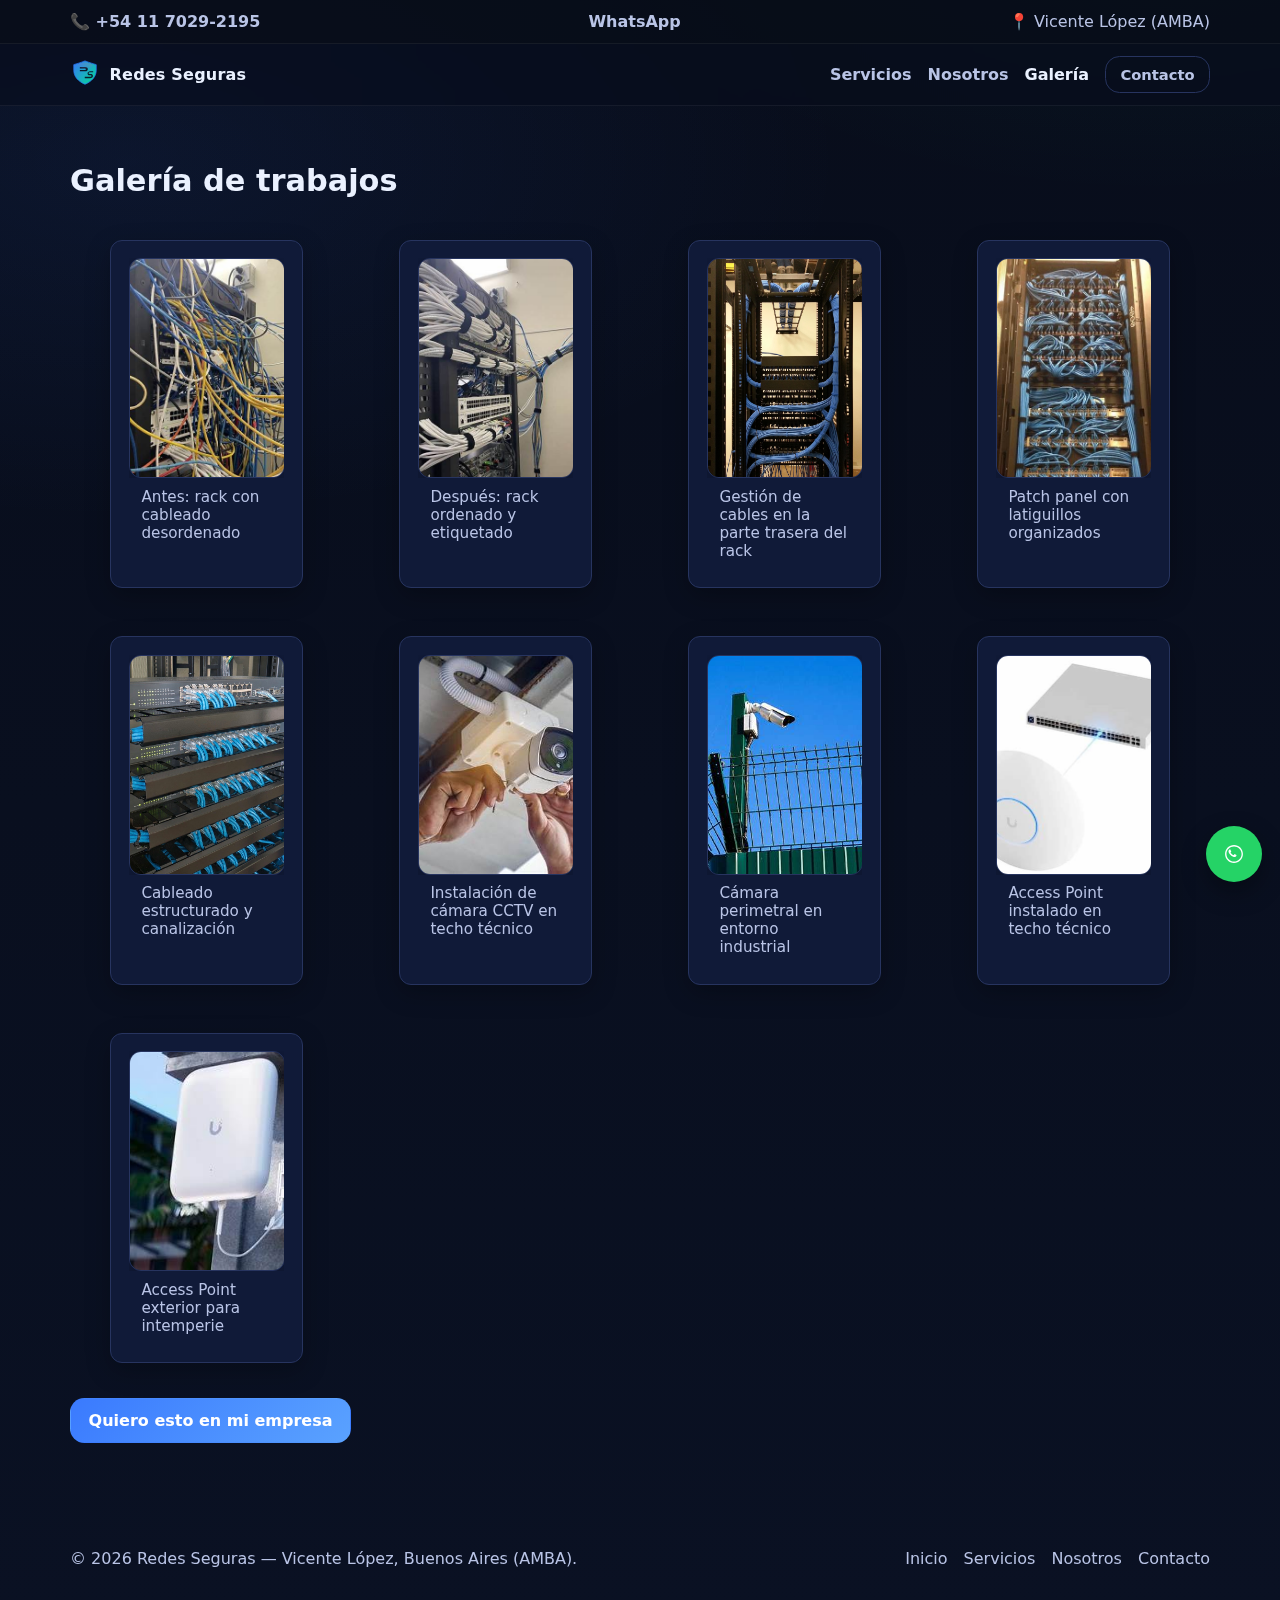
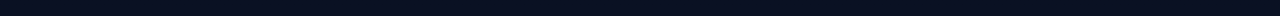
<file: galeria.html>
<!doctype html>
<html lang="es-AR">
<head>
  <meta charset="utf-8" />
  <meta name="viewport" content="width=device-width, initial-scale=1" />
  <title>Galería | Redes Seguras</title>
  <meta name="description" content="Trabajos de cableado, racks, CCTV y WiFi/APs en AMBA. Instalaciones reales y orden profesional." />
  <link rel="stylesheet" href="assets/css/theme.css" />
  <link rel="stylesheet" href="assets/css/styles.css" />
  <link rel="icon" href="img/logo.svg" type="image/svg+xml" />
  <link rel="manifest" href="assets/manifest.webmanifest" />
  <meta name="theme-color" content="#3a7afe" />

  <!-- Estilos locales para uniformar galería + hover -->
  <style>
    /* Grid responsivo */
    .gallery-3 {
      display: grid;
      grid-template-columns: repeat(auto-fit, minmax(260px, 1fr));
      gap: 1rem;
    }
    /* Tarjeta uniforme */
    .gallery-3 .card {
      overflow: hidden;
      border-radius: 12px;
      border: 1px solid var(--border);
      background: var(--card);
      box-shadow: 0 8px 24px rgba(0,0,0,.25);
      transition: transform .18s ease, box-shadow .18s ease, border-color .2s ease;
    }
    .gallery-3 .card:hover {
      border-color: var(--brand);
      box-shadow: 0 16px 40px rgba(0,0,0,.35);
    }
    /* Marco fijo para todas las imágenes (mismo alto) */
    .gallery-3 .card .img-wrap {
      width: 100%;
      height: 220px;               /* ⇠ altura fija para que todas queden parejas */
      overflow: hidden;
    }
    .gallery-3 .card img {
      width: 100%;
      height: 100%;
      object-fit: cover;           /* ⇠ recorta sin deformar */
      display: block;
      transition: transform .32s ease;
      will-change: transform;
    }
    /* Zoom al pasar el mouse */
    .gallery-3 .card:hover img {
      transform: scale(1.15);
    }
    .gallery-3 figcaption {
      padding: .6rem .8rem;
      color: var(--muted);
      font-size: .95rem;
    }
    @media (max-width: 720px){
      .gallery-3 .card .img-wrap{ height: 200px; }
    }
  </style>

  <!-- GA4 solo en producción -->
  <script>
  (function(){
    const prod=["redesseguras.com.ar","www.redesseguras.com.ar"];
    if(prod.includes(location.hostname)){
      const s=document.createElement('script');s.async=true;
      s.src='https://www.googletagmanager.com/gtag/js?id=G-H3CKV3WTS3';
      document.head.appendChild(s);
      window.dataLayer=window.dataLayer||[];
      function gtag(){dataLayer.push(arguments)} window.gtag=gtag;
      gtag('js', new Date()); gtag('config','G-H3CKV3WTS3');
    }
  })();
  </script>
</head>
<body>
  <div class="topbar">
    <div class="container topbar-inner">
      <a class="tel" href="tel:+541170292195">📞 +54 11 7029-2195</a>
      <a class="wa" href="https://wa.me/541170292195" target="_blank" rel="noopener">WhatsApp</a>
      <span class="loc">📍 Vicente López (AMBA)</span>
    </div>
  </div>

  <header class="site-header">
    <div class="container nav">
      <a href="index.html" class="brand">
        <img src="img/logo.svg" alt="Redes Seguras" class="logo" />
        <span>Redes Seguras</span>
      </a>
      <nav id="mainNav" class="menu">
        <a href="servicios.html">Servicios</a>
        <a href="nosotros.html">Nosotros</a>
        <a href="galeria.html" aria-current="page">Galería</a>
        <a href="contacto.html" class="btn btn-sm">Contacto</a>
      </nav>
      <button class="hamburger" id="btnMenu" aria-expanded="false">☰</button>
    </div>
  </header>

  <section class="section">
    <div class="container">
      <h1 class="section-title">Galería de trabajos</h1>

      <div class="grid gallery-3">
        <!-- Racks / ordenamiento -->
        <figure class="card">
          <div class="img-wrap">
            <img loading="lazy" src="img/galeria/antes-rack.jpg" alt="Antes: rack con cableado desordenado" />
          </div>
          <figcaption>Antes: rack con cableado desordenado</figcaption>
        </figure>

        <figure class="card">
          <div class="img-wrap">
            <img loading="lazy" src="img/galeria/despues-rack.jpg" alt="Después: rack ordenado y etiquetado" />
          </div>
          <figcaption>Después: rack ordenado y etiquetado</figcaption>
        </figure>

        <figure class="card">
          <div class="img-wrap">
            <img loading="lazy" src="img/galeria/rack-back-organizado.jpg" alt="Gestión de cables en la parte trasera del rack" />
          </div>
          <figcaption>Gestión de cables en la parte trasera del rack</figcaption>
        </figure>

        <figure class="card">
          <div class="img-wrap">
            <img loading="lazy" src="img/galeria/cableado-ordenado.jpg" alt="Patch panel con latiguillos organizados" />
          </div>
          <figcaption>Patch panel con latiguillos organizados</figcaption>
        </figure>

        <figure class="card">
          <div class="img-wrap">
            <img loading="lazy" src="img/galeria/cableado-estruc.jpg" alt="Cableado estructurado y canalización" />
          </div>
          <figcaption>Cableado estructurado y canalización</figcaption>
        </figure>

        <!-- CCTV / cámaras -->
        <figure class="card">
          <div class="img-wrap">
            <img loading="lazy" src="img/galeria/cctv-instalacion-techo.jpg" alt="Instalación de cámara CCTV en techo técnico" />
          </div>
          <figcaption>Instalación de cámara CCTV en techo técnico</figcaption>
        </figure>

        <figure class="card">
          <div class="img-wrap">
            <img loading="lazy" src="img/galeria/camera-industrial.jpg" alt="Cámara perimetral en entorno industrial" />
          </div>
          <figcaption>Cámara perimetral en entorno industrial</figcaption>
        </figure>

        <!-- WiFi / APs -->
        <figure class="card">
          <div class="img-wrap">
            <img loading="lazy" src="img/galeria/ap-ceiling-inst.png" alt="Access Point instalado en techo técnico" />
          </div>
          <figcaption>Access Point instalado en techo técnico</figcaption>
        </figure>

        <figure class="card">
          <div class="img-wrap">
            <img loading="lazy" src="img/galeria/ap-outdoor.png" alt="Access Point exterior para intemperie" />
          </div>
          <figcaption>Access Point exterior para intemperie</figcaption>
        </figure>
      </div>

      <div class="cta-center" style="margin-top:1.2rem">
        <a class="btn btn-primary" href="https://wa.me/541170292195" target="_blank" rel="noopener">Quiero esto en mi empresa</a>
      </div>
    </div>
  </section>

  <footer class="site-footer">
    <div class="container footer-inner">
      <p>© <span id="year"></span> Redes Seguras — Vicente López, Buenos Aires (AMBA).</p>
      <nav class="footer-nav">
        <a href="index.html">Inicio</a>
        <a href="servicios.html">Servicios</a>
        <a href="nosotros.html">Nosotros</a>
        <a href="contacto.html">Contacto</a>
      </nav>
    </div>
  </footer>

  <a class="wa-fab" href="https://wa.me/541170292195" target="_blank" rel="noopener" aria-label="WhatsApp"></a>
  <script src="assets/js/main.js"></script>
</body>
</html>
</file>
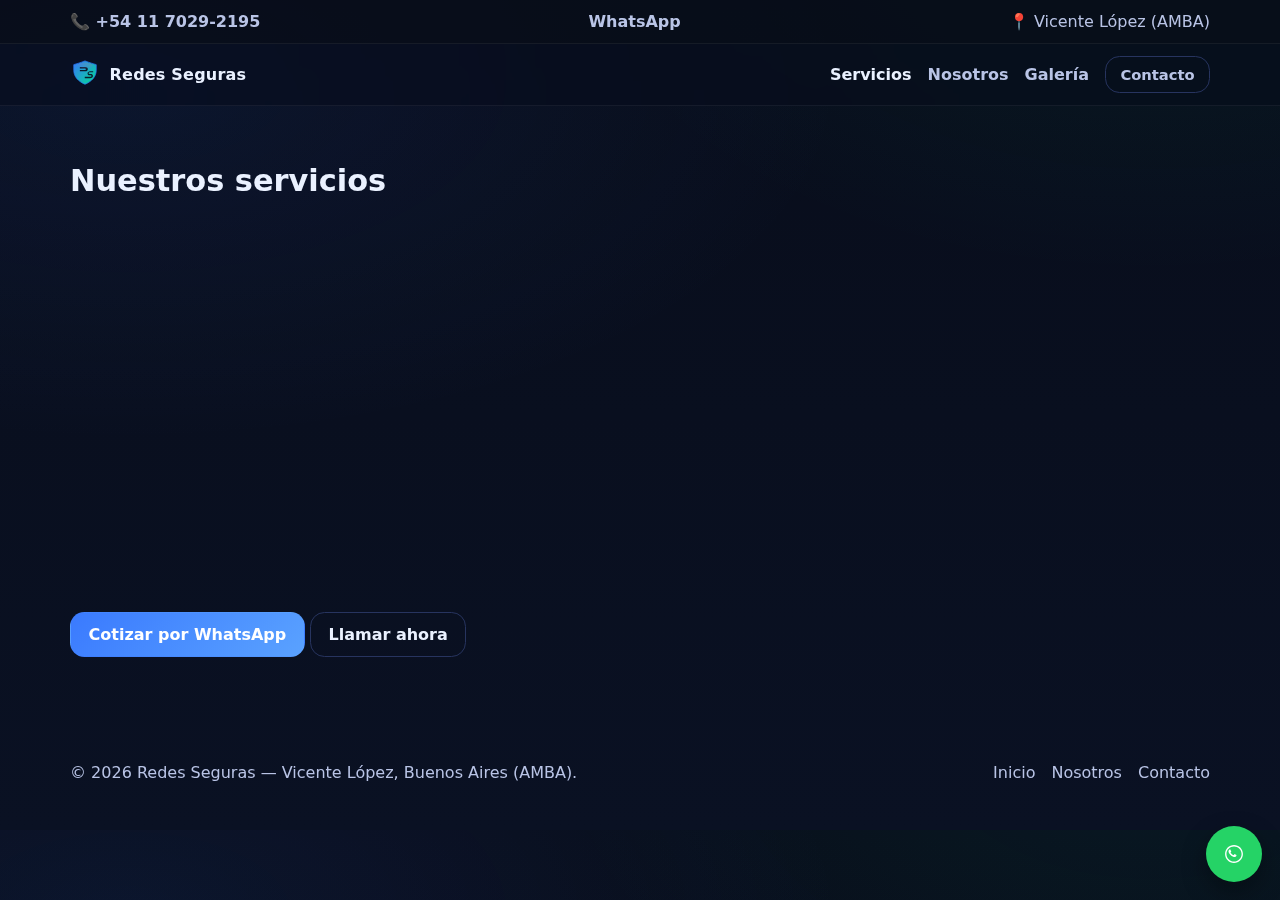
<file: servicios.html>
<!doctype html>
<html lang="es-AR">
<head>
  <meta charset="utf-8" />
  <meta name="viewport" content="width=device-width, initial-scale=1" />
  <title>Servicios de Redes | Redes Seguras</title>
  <meta name="description" content="Servicios: WiFi empresarial, cableado estructurado, firewalls, VPN y CCTV. Atención en AMBA con base en Vicente López. Consultas por WhatsApp o teléfono." />
  <link rel="stylesheet" href="assets/css/theme.css" />
  <link rel="stylesheet" href="assets/css/styles.css" />
  <link rel="icon" href="img/logo.svg" type="image/svg+xml" />
  <link rel="manifest" href="assets/manifest.webmanifest" />
  <meta name="theme-color" content="#3a7afe" />
  <script type="application/ld+json">
  {"@context":"https://schema.org","@type":"BreadcrumbList","itemListElement":[
    {"@type":"ListItem","position":1,"name":"Inicio","item":"https://redesseguras.com.ar/"},
    {"@type":"ListItem","position":2,"name":"Servicios","item":"https://redesseguras.com.ar/servicios.html"}
  ]}
  </script>
  <!-- GA4 solo en producción -->
  <script>
  (function(){
    const prod=["redesseguras.com.ar","www.redesseguras.com.ar"];
    if(prod.includes(location.hostname)){
      const s=document.createElement('script');s.async=true;
      s.src='https://www.googletagmanager.com/gtag/js?id=G-H3CKV3WTS3';
      document.head.appendChild(s);
      window.dataLayer=window.dataLayer||[];
      function gtag(){dataLayer.push(arguments)} window.gtag=gtag;
      gtag('js', new Date()); gtag('config','G-H3CKV3WTS3');
    }
  })();
  </script>
</head>
<body>
  <div class="topbar"><div class="container topbar-inner"><a class="tel" href="tel:+541170292195">📞 +54 11 7029-2195</a><a class="wa" href="https://wa.me/541170292195" target="_blank" rel="noopener">WhatsApp</a><span class="loc">📍 Vicente López (AMBA)</span></div></div>
  <header class="site-header">
    <div class="container nav">
      <a href="index.html" class="brand"><img src="img/logo.svg" alt="Redes Seguras" class="logo" /><span>Redes Seguras</span></a>
      <nav id="mainNav" class="menu"><a href="servicios.html" aria-current="page">Servicios</a><a href="nosotros.html">Nosotros</a><a href="galeria.html">Galería</a><a href="contacto.html" class="btn btn-sm">Contacto</a></nav>
      <button class="hamburger" id="btnMenu" aria-expanded="false">☰</button>
    </div>
  </header>

  <section class="section">
    <div class="container">
      <h1 class="section-title">Nuestros servicios</h1>
      <div class="grid cards-3">
        <article class="card reveal"><h3>WiFi empresarial</h3><p>Diseño de cobertura, mapas de calor, roaming, invitados y segmentación por VLAN. Optimización para voz, videoconferencia y POS.</p></article>
        <article class="card reveal"><h3>Cableado estructurado</h3><p>Cat6/Cat6A, certificación de enlaces, racks, patch panels y cable management. Orden y escalabilidad.</p></article>
        <article class="card reveal"><h3>Firewalls & VPN</h3><p>UTM, control de accesos por perfiles, IDS/IPS, VPN site-to-site y remoto con MFA.</p></article>
        <article class="card reveal"><h3>CCTV y cámaras IP</h3><p>Grabación en red, acceso móvil y retención acorde a políticas internas. Integración con tu red.</p></article>
        <article class="card reveal"><h3>Monitoreo & soporte</h3><p>Alertas proactivas, mantenimiento y SLA con tiempos de respuesta garantizados.</p></article>
        <article class="card reveal"><h3>Consultoría IT</h3><p>Relevamientos, auditorías de seguridad y roadmaps de mejora priorizados.</p></article>
      </div>
      <div class="cta-center"><a class="btn btn-primary" href="https://wa.me/541170292195" target="_blank" rel="noopener">Cotizar por WhatsApp</a> <a class="btn btn-outline" href="tel:+541170292195">Llamar ahora</a></div>
    </div>
  </section>

  <footer class="site-footer"><div class="container footer-inner"><p>© <span id="year"></span> Redes Seguras — Vicente López, Buenos Aires (AMBA).</p><nav class="footer-nav"><a href="index.html">Inicio</a><a href="nosotros.html">Nosotros</a><a href="contacto.html">Contacto</a></nav></div></footer>
  <a class="wa-fab" href="https://wa.me/541170292195" target="_blank" rel="noopener" aria-label="WhatsApp"></a>
  <script src="assets/js/main.js"></script>
</body>
</html>
</file>
<file: assets/css/theme.css>
/* THEME – Editá colores y escalas acá */
:root{
  /* Colores de marca */
  --brand:#3a7afe; --brand-2:#00e395; --brand-3:#ff7a59;

  /* Paleta base */
  --bg:#070b17;
  --surface:#0c142b;
  --card:#101a38;
  --text:#eaf1ff;
  --muted:#b9c4e6;
  --border:#27345f;
  --white:#ffffff;

  /* Tipografía & radios */
  --font-family: Inter, system-ui, -apple-system, 'Segoe UI', Roboto, Arial, sans-serif;
  --radius:16px;

  /* Espaciados */
  --sp-1:.5rem; --sp-2:.75rem; --sp-3:1rem; --sp-4:1.5rem; --sp-5:2rem;
}
</file>
<file: assets/css/styles.css>
*{box-sizing:border-box}
html,body{margin:0;padding:0}
body{
  font-family:var(--font-family);
  color:var(--text);
  background:
    radial-gradient(1200px 600px at 10% 10%, rgba(58,122,254,.08), transparent 60%),
    radial-gradient(1000px 600px at 90% -10%, rgba(0,227,149,.06), transparent 60%),
    linear-gradient(180deg,#080d1b 0%,#0a1123 100%);
}
.container{width:min(1140px,92%);margin:0 auto}

/* Topbar */
.topbar{background:rgba(8,12,24,.8);border-bottom:1px solid rgba(255,255,255,.06)}
.topbar-inner{display:flex;gap:var(--sp-2);align-items:center;justify-content:space-between;padding:var(--sp-2) 0}
.topbar a{color:var(--muted);text-decoration:none;font-weight:600}
.topbar .loc{color:var(--muted)}

/* Header */
.site-header{position:sticky;top:0;z-index:50;backdrop-filter:saturate(140%) blur(10px);background:rgba(8,12,24,.6);border-bottom:1px solid rgba(255,255,255,.06)}
.nav{display:flex;align-items:center;justify-content:space-between;padding:.75rem 0}
.brand{display:inline-flex;align-items:center;gap:.6rem;color:var(--text);text-decoration:none;font-weight:800;letter-spacing:.2px}
.logo{height:30px;width:auto}
.menu{display:flex;gap:1rem;align-items:center}
.menu a{color:var(--muted);text-decoration:none;font-weight:600}
.menu a[aria-current="page"]{color:var(--text)}
.menu a:hover{color:var(--text)}
.hamburger{display:none;font-size:1.5rem;background:transparent;border:0;color:var(--text)}

/* Botones */
.btn{display:inline-flex;align-items:center;justify-content:center;gap:.5rem;padding:.75rem 1.1rem;border-radius:.9rem;border:1px solid var(--border);color:var(--text);text-decoration:none;font-weight:700;transition:transform .08s ease, background .2s}
.btn:hover{transform:translateY(-1px)}
.btn-sm{padding:.55rem .9rem;font-size:.92rem}
.btn-primary{background:linear-gradient(135deg,var(--brand),#5aa2ff);border-color:transparent;color:var(--white)}
.btn-outline{background:transparent;border-color:var(--border)}
.cta-center{margin-top:1rem}

/* Hero */
.hero{position:relative;padding:5rem 0 2rem;overflow:hidden}
.hero-bg{position:absolute;inset:0;z-index:-1}
.hero-bg img{width:100%;height:100%;object-fit:cover;opacity:.28;filter:grayscale(20%)}
.hero-gradient{position:absolute;inset:0;background:
  radial-gradient(900px 500px at 15% 20%, rgba(58,122,254,.35), transparent 60%),
  radial-gradient(900px 500px at 85% 10%, rgba(0,227,149,.25), transparent 60%),
  radial-gradient(900px 500px at 50% -20%, rgba(255,122,89,.18), transparent 60%)}
.hero-inner{display:grid;grid-template-columns:1.2fr;gap:2rem;align-items:center}
.grad-text{background:linear-gradient(90deg,var(--brand),var(--brand-2),var(--brand-3));-webkit-background-clip:text;background-clip:text;color:transparent}
.hero-copy h1{font-size:clamp(2.2rem,4vw,3.2rem);margin:0 0 .8rem;line-height:1.08}
.hero-copy p{color:var(--muted);margin:0 0 1rem;font-size:1.06rem}
.cta-group{display:flex;gap:.8rem;flex-wrap:wrap;margin:1.1rem 0}
.trustbar{display:flex;gap:1rem;flex-wrap:wrap;color:var(--muted);padding:0;margin:1rem 0 0;list-style:none}
.badge{display:inline-flex;align-items:center;gap:.4rem;padding:.35rem .6rem;border-radius:.6rem;background:rgba(58,122,254,.15);border:1px dashed var(--border);font-weight:700;color:#dbe6ff}

/* Secciones / tarjetas */
.section{padding:3.6rem 0}
.section.alt{background:linear-gradient(180deg, rgba(255,255,255,.02), rgba(255,255,255,0));border-top:1px solid rgba(255,255,255,.06);border-bottom:1px solid rgba(255,255,255,.06)}
.section-title{font-size:1.9rem;margin:0 0 1.6rem}

.grid{display:grid;gap:1rem}
.cards-3{grid-template-columns:repeat(3,1fr)}
.card,.case{background:var(--card);border:1px solid var(--border);border-radius:var(--radius);padding:1.1rem;box-shadow:0 8px 24px rgba(0,0,0,.25);transition:transform .18s ease, border-color .2s ease, box-shadow .2s ease}
.card:hover,.case:hover{transform:translateY(-4px);border-color:var(--brand);box-shadow:0 16px 40px rgba(0,0,0,.35)}
.icon{font-size:1.4rem}

/* Galería global simple (si la usás en otras páginas) */
.gallery-3{grid-template-columns:repeat(3,1fr);gap:1rem}
.gallery-3 img{width:100%;height:220px;object-fit:cover;border-radius:12px;border:1px solid var(--border);box-shadow:0 8px 24px rgba(0,0,0,.25)}

/* Footer */
.site-footer{padding:2rem 0;color:var(--muted)}
.footer-inner{display:flex;align-items:center;justify-content:space-between;gap:1rem}
.footer-nav{display:flex;gap:1rem}
.footer-nav a{color:var(--muted);text-decoration:none}
.footer-nav a:hover{color:var(--text)}

/* FAB WhatsApp */
.wa-fab{position:fixed;right:18px;bottom:18px;width:56px;height:56px;border-radius:999px;background:#25D366 url('data:image/svg+xml;utf8,<svg xmlns="http://www.w3.org/2000/svg" viewBox="0 0 32 32"><path fill="white" d="M19.11 17.19c-.29-.15-1.7-.84-1.96-.94-.26-.1-.45-.15-.64.15-.19.29-.74.94-.9 1.13-.16.19-.33.22-.62.07-.29-.15-1.22-.45-2.33-1.43-.86-.76-1.44-1.7-1.61-1.98-.17-.29-.02-.45.13-.6.13-.13.29-.33.43-.49.15-.16.19-.26.29-.45.1-.19.05-.36-.02-.51-.07-.15-.64-1.54-.88-2.11-.23-.55-.48-.48-.64-.48-.16 0-.36-.02-.55-.02-.19 0-.51.07-.78.36-.26.29-1 1-1 2.43 0 1.43 1.02 2.81 1.16 3 .15.19 2.01 3.08 4.87 4.32.68.29 1.2.47 1.61.6.68.22 1.3.19 1.79.12.55-.08 1.7-.7 1.94-1.38.24-.68.24-1.26.17-1.38-.07-.12-.26-.19-.55-.34zM16.02 29C8.84 29 3 23.16 3 16S8.84 3 16.02 3C23.16 3 29 8.84 29 16S23.16 29 16.02 29zm0-24C9.94 5 5.02 9.92 5.02 16s4.92 11 11 11c6.08 0 11-4.92 11-11S22.1 5 16.02 5z"/></svg>') no-repeat center/22px;box-shadow:0 10px 24px rgba(0,0,0,.35);border:none}

/* Reveal on scroll */
.reveal{opacity:0;transform:translateY(14px);transition:opacity .6s ease, transform .6s ease}
.reveal.reveal-in{opacity:1;transform:translateY(0)}

/* ===== Galería 5 + 4 centrada (galeria.html) ===== */
.gallery-5-4{
  display:grid;
  grid-template-columns:repeat(5,210px); /* 5 columnas que ENTRAN en el container (1140px) */
  gap:16px;
  justify-content:center;               /* centra el bloque total */
}
.gallery-5-4 img{
  width:210px;
  height:160px;
  object-fit:cover;
  border-radius:10px;
  border:1px solid var(--border);
  background:var(--card);
  box-shadow:0 6px 18px rgba(0,0,0,.20);
  transition:transform .25s ease, box-shadow .25s ease, border-color .25s ease;
  will-change: transform;
  cursor: zoom-in;
}
/* Zoom perceptible en hover */
.gallery-5-4 img:hover{
  transform:scale(1.12);
  border-color:var(--brand);
  box-shadow:0 12px 28px rgba(0,0,0,.28);
}
/* Centrar segunda fila (9 ítems: el #6 empieza en la columna 2 => fila de 4 queda centrada) */
.gallery-5-4 > *:nth-child(6){
  grid-column:2;
}

/* Responsivo */
@media (max-width:1280px){
  .gallery-5-4{ grid-template-columns:repeat(4,210px); }
  .gallery-5-4 > *:nth-child(6){ grid-column:auto; } /* ya no forzamos el offset */
}
@media (max-width:1024px){
  .gallery-5-4{ grid-template-columns:repeat(3,1fr); }
  .gallery-5-4 img{ width:100%; height:180px; }
}
@media (max-width:760px){
  .gallery-5-4{ grid-template-columns:repeat(2,1fr); }
  .gallery-5-4 img{ width:100%; height:180px; }
}
</file>
